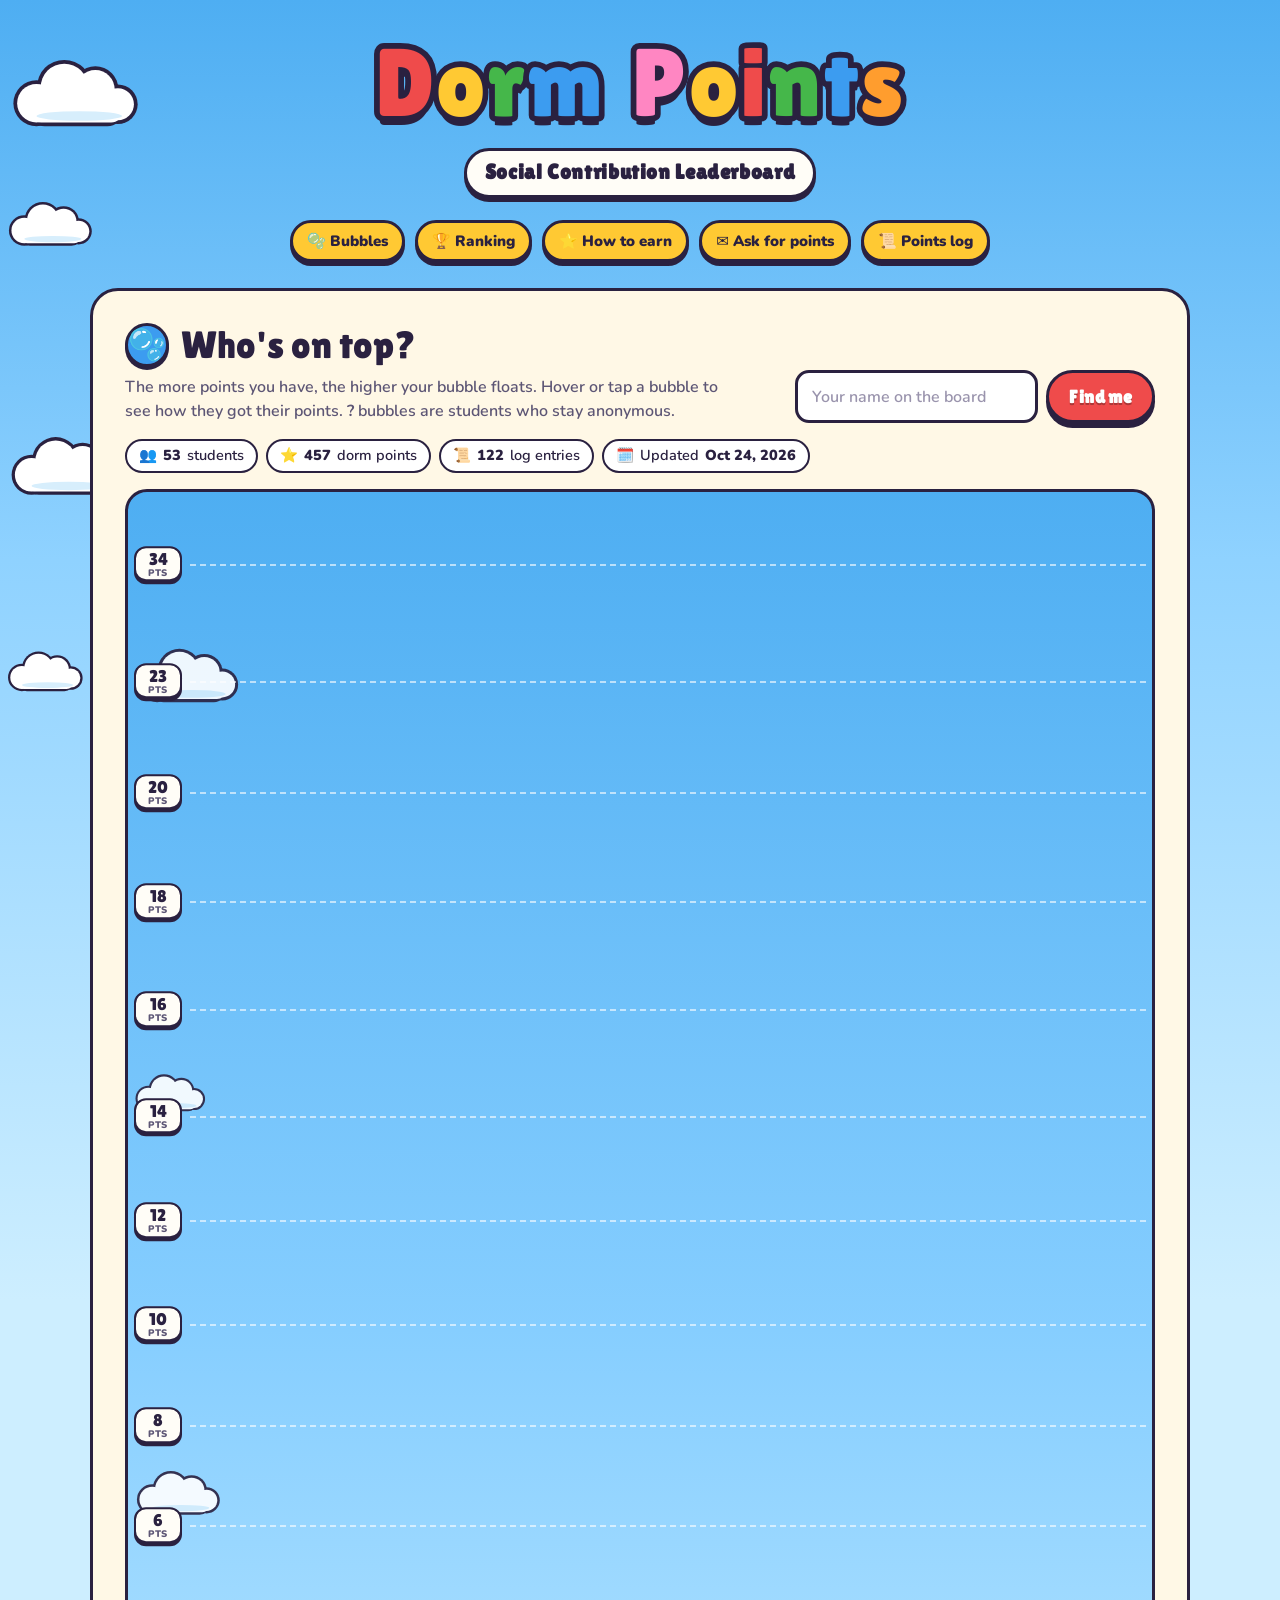
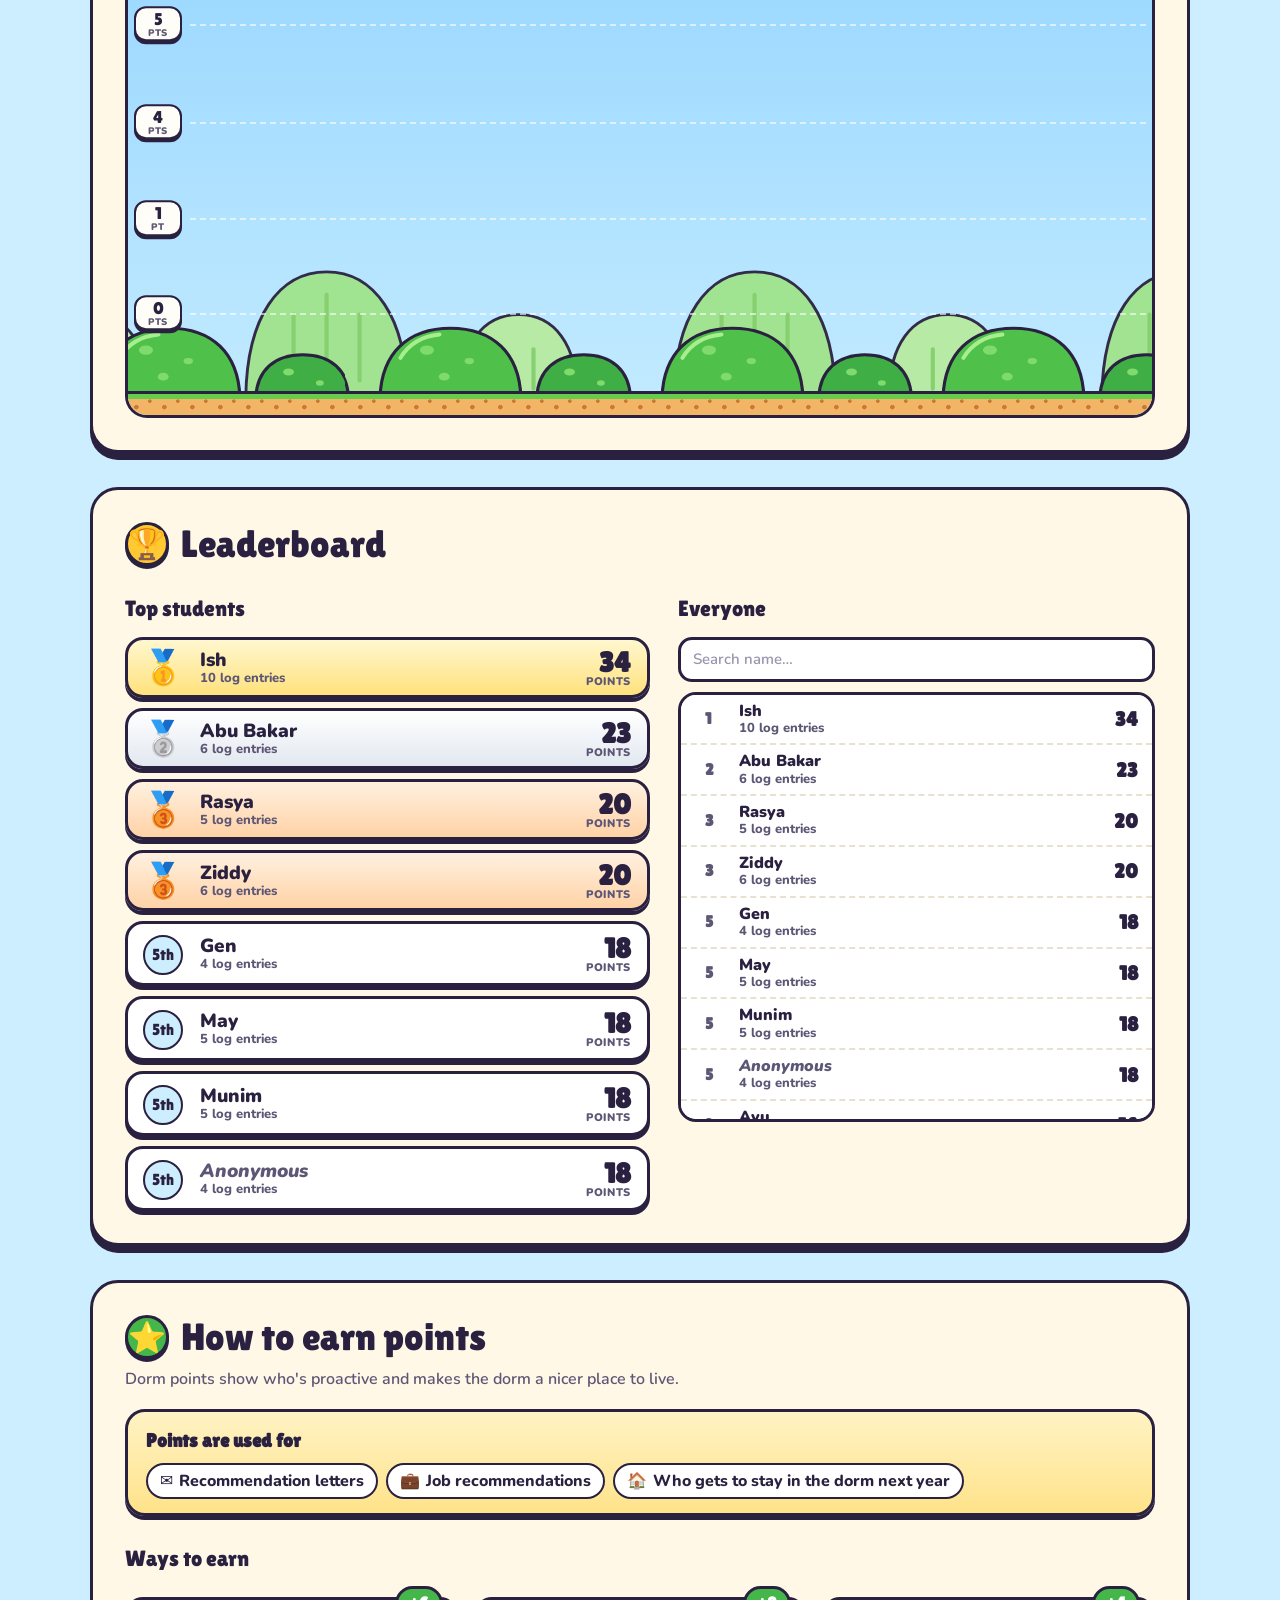
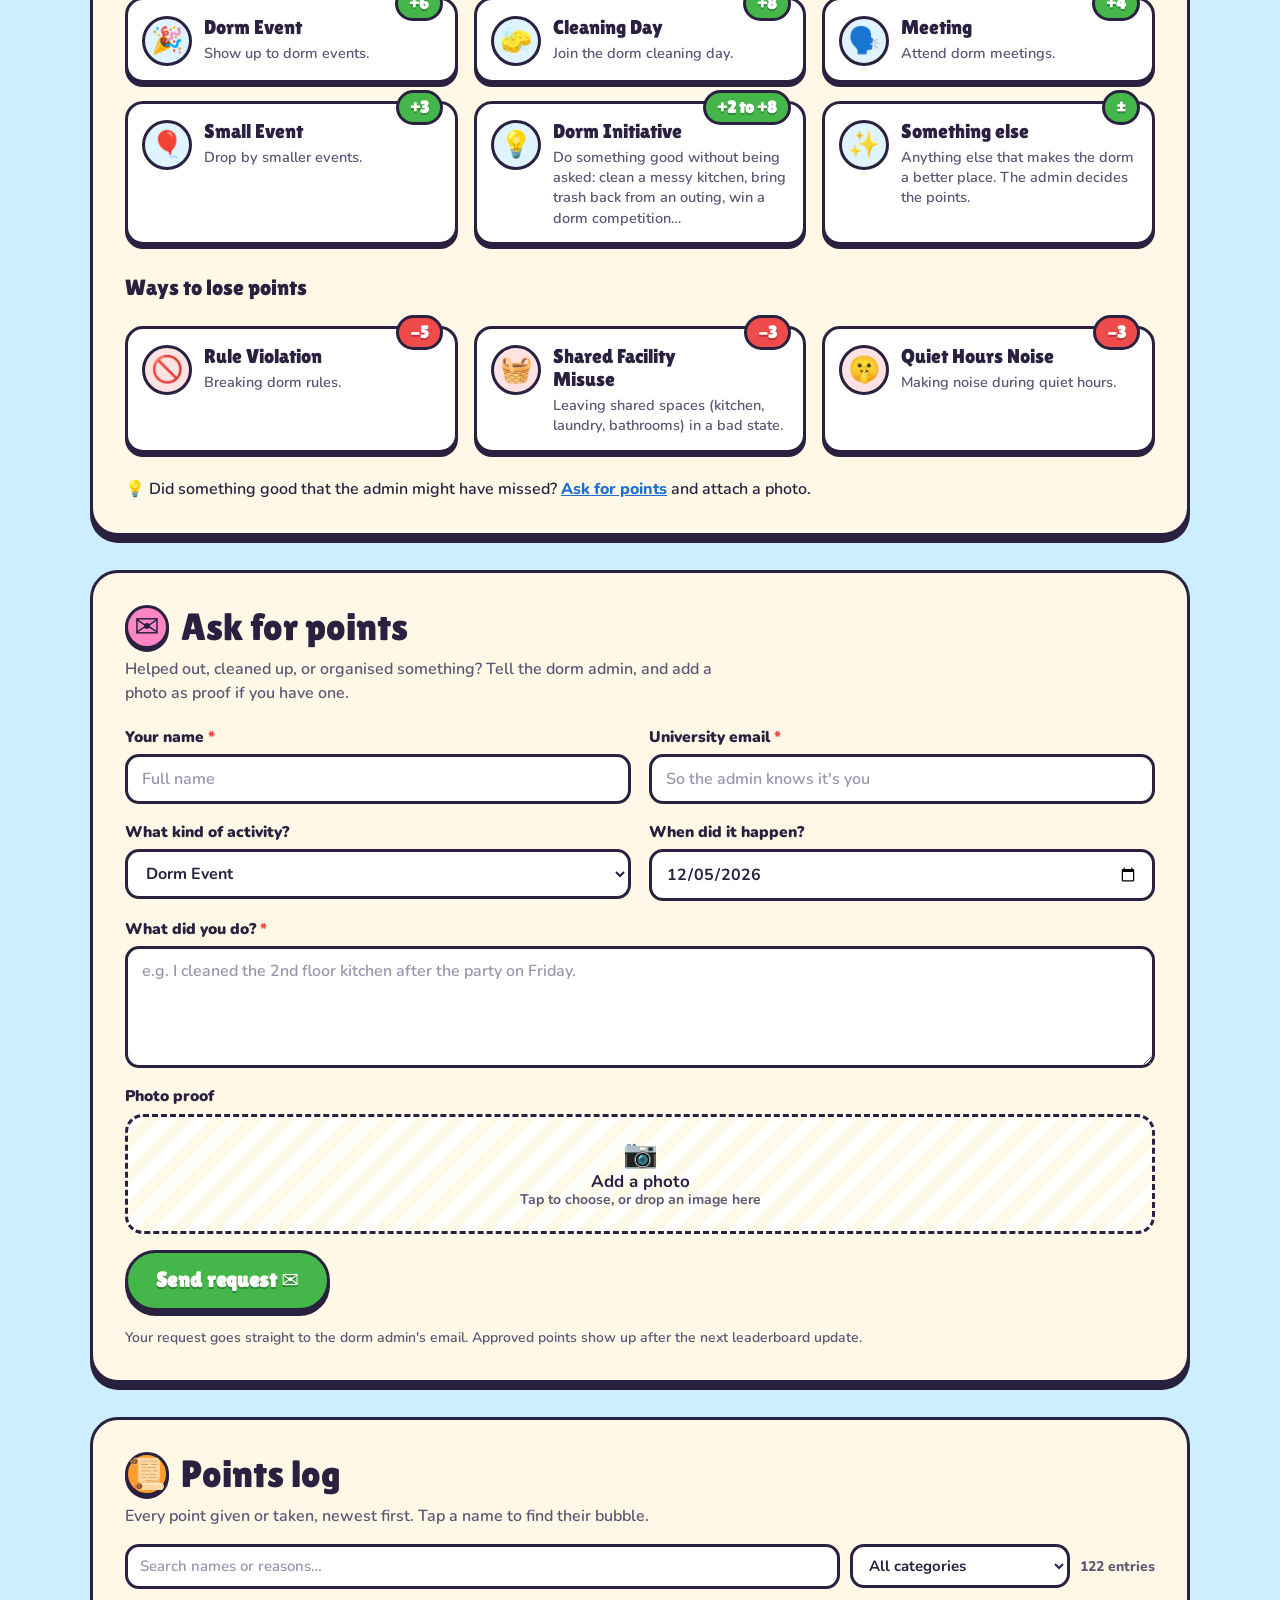
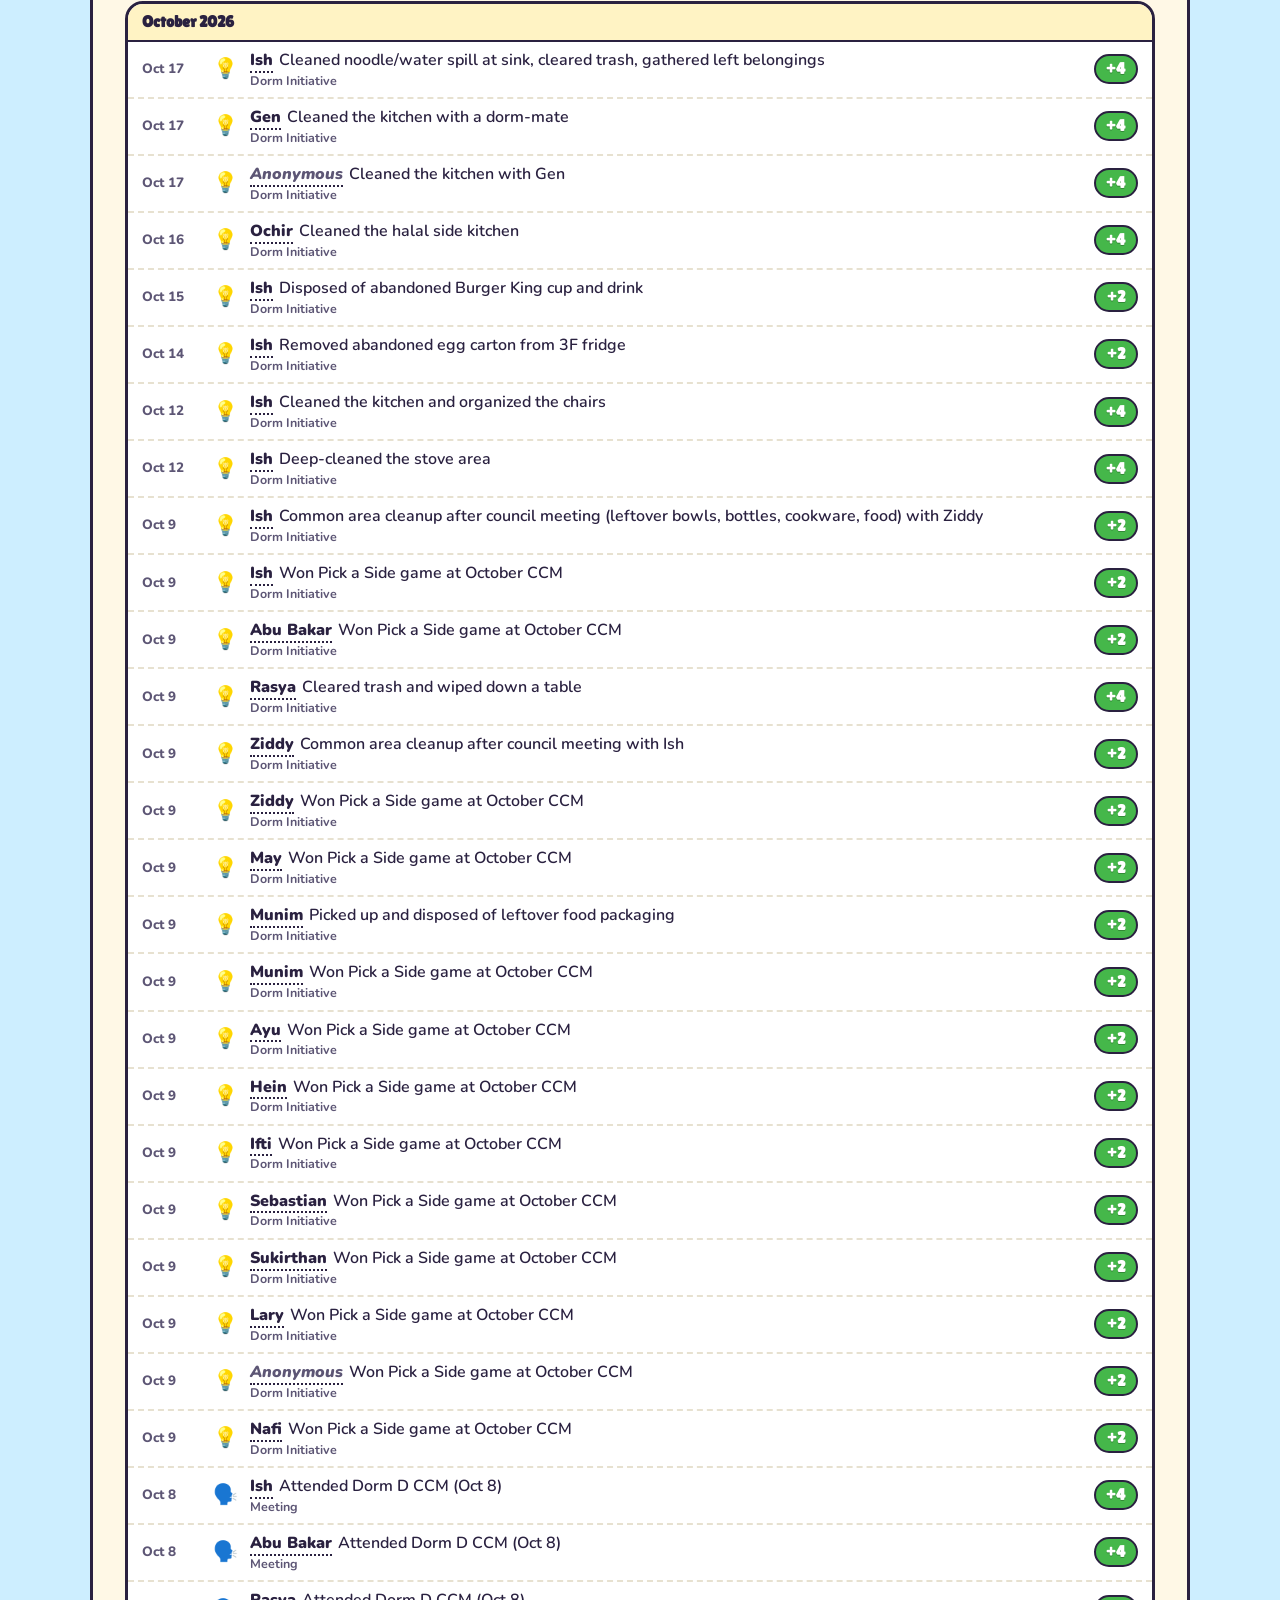
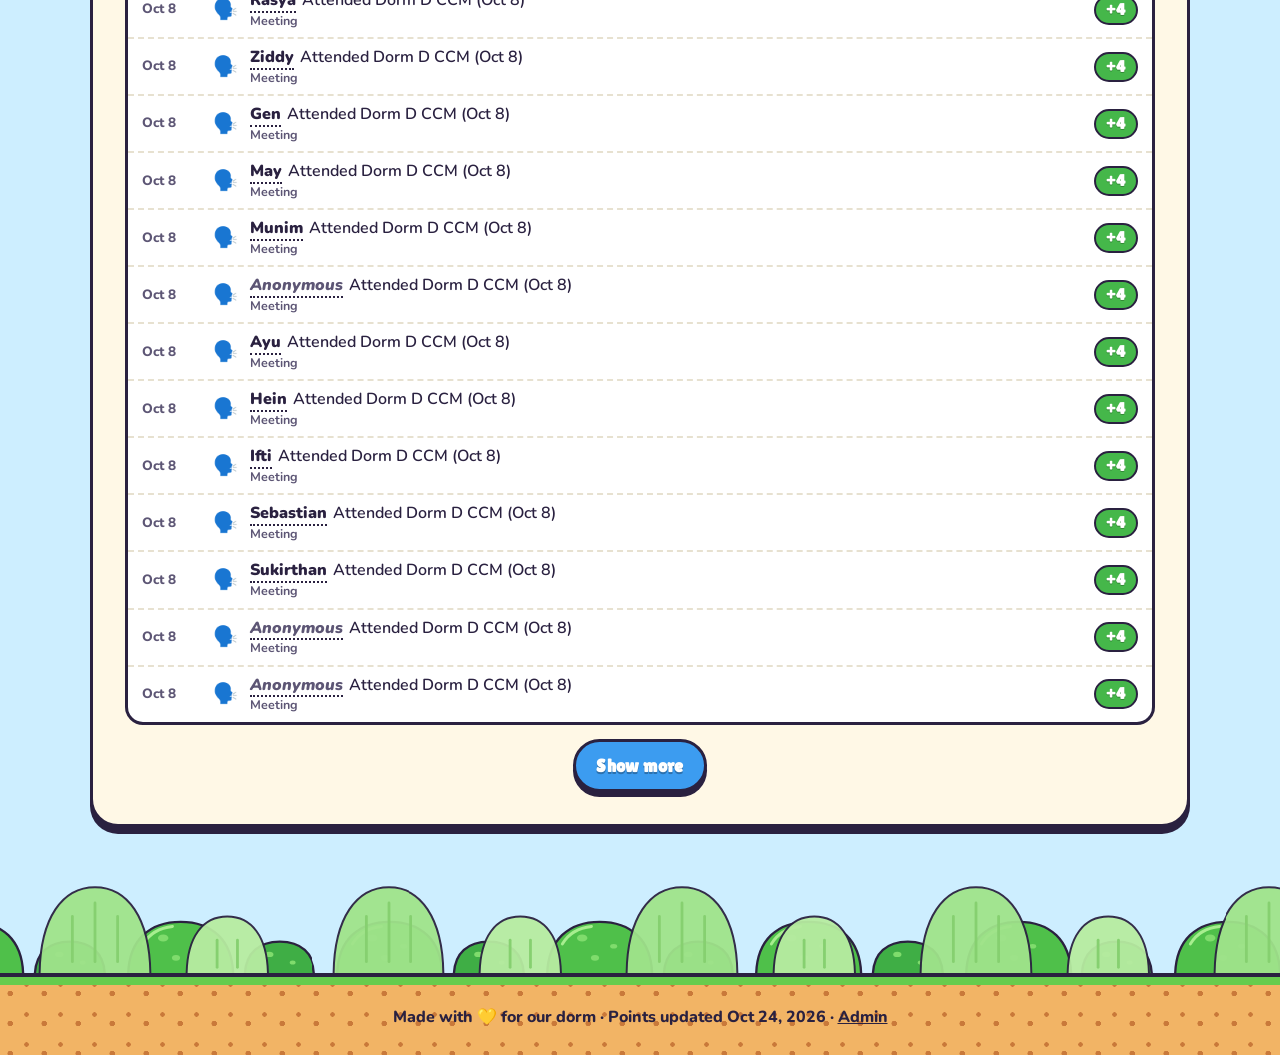
<file: index.html>
<!doctype html>
<html lang="en">
<head>
  <meta charset="utf-8">
  <meta name="viewport" content="width=device-width, initial-scale=1">
  <title>Dorm Points · Social Contribution Leaderboard</title>
  <meta name="description" content="Our dorm's social contribution leaderboard: see everyone's points, learn how to earn more, and ask for points.">
  <meta name="theme-color" content="#5ab4f2">
  <link rel="icon" href="assets/favicon.svg" type="image/svg+xml">
  <link rel="preconnect" href="https://fonts.googleapis.com">
  <link rel="preconnect" href="https://fonts.gstatic.com" crossorigin>
  <link rel="stylesheet" href="https://fonts.googleapis.com/css2?family=Lilita+One&family=Nunito:wght@600;700;800;900&display=swap">
  <link rel="stylesheet" href="css/style.css">
</head>
<body>
  <div class="sky" aria-hidden="true">
    <img class="cloud" src="assets/cloud.svg" alt="" style="--top: 6%; --size: 150px; --dur: 110s; --delay: -20s">
    <img class="cloud" src="assets/cloud.svg" alt="" style="--top: 22%; --size: 100px; --dur: 140s; --delay: -85s">
    <img class="cloud" src="assets/cloud.svg" alt="" style="--top: 48%; --size: 130px; --dur: 125s; --delay: -50s">
    <img class="cloud" src="assets/cloud.svg" alt="" style="--top: 72%; --size: 90px; --dur: 150s; --delay: -120s">
  </div>

  <header class="site-header">
    <h1 class="logo" aria-label="Dorm Points">
      <span style="--c: var(--red)">D</span><span style="--c: var(--yellow)">o</span><span style="--c: var(--green)">r</span><span style="--c: var(--blue)">m</span>
      <span class="logo-gap"></span>
      <span style="--c: var(--pink)">P</span><span style="--c: var(--yellow)">o</span><span style="--c: var(--red)">i</span><span style="--c: var(--green)">n</span><span style="--c: var(--blue)">t</span><span style="--c: var(--orange)">s</span>
    </h1>
    <p class="tagline">Social Contribution Leaderboard</p>
    <nav class="nav" aria-label="Sections">
      <a href="#board">🫧 Bubbles</a>
      <a href="#ranking">🏆 Ranking</a>
      <a href="#earn">⭐ How to earn</a>
      <a href="#request">✉️ Ask for points</a>
      <a href="#log">📜 Points log</a>
    </nav>
  </header>

  <main>
    <section id="board" class="panel" aria-labelledby="board-title">
      <div class="board-head">
        <div>
          <h2 id="board-title" class="panel-title"><span class="title-badge" style="--b: var(--blue)">🫧</span>Who's on top?</h2>
          <p class="panel-sub">The more points you have, the higher your bubble floats. Hover or tap a bubble to see how they got their points. <b>?</b> bubbles are students who stay anonymous.</p>
        </div>
        <form class="findme" id="findme" autocomplete="off">
          <label for="findme-input" class="sr-only">Your name on the board</label>
          <input id="findme-input" class="input" type="text" placeholder="Your name on the board" spellcheck="false">
          <button class="btn btn-red" type="submit">Find me</button>
        </form>
      </div>
      <p class="findme-msg" id="findme-msg" role="status" aria-live="polite"></p>
      <ul class="stats" id="stats" aria-label="Dorm stats"></ul>

      <div class="arena" id="arena">
        <div class="arena-scenery" aria-hidden="true">
          <img class="arena-cloud" src="assets/cloud.svg" alt="" style="--top: 10%; --size: 120px; --dur: 70s; --delay: -10s">
          <img class="arena-cloud" src="assets/cloud.svg" alt="" style="--top: 38%; --size: 84px; --dur: 95s; --delay: -60s">
          <img class="arena-cloud" src="assets/cloud.svg" alt="" style="--top: 64%; --size: 100px; --dur: 80s; --delay: -35s">
          <div class="hills-back"></div>
          <div class="hills-front"></div>
          <div class="ground"></div>
        </div>
        <div class="arena-levels" aria-hidden="true"></div>
        <div class="arena-bubbles" aria-label="Student bubbles"></div>
        <div class="bubble-card" id="bubble-card" hidden></div>
        <p class="arena-message" id="arena-message">Loading the bubbles…</p>
      </div>
    </section>

    <section id="ranking" class="panel" aria-labelledby="ranking-title">
      <h2 id="ranking-title" class="panel-title"><span class="title-badge" style="--b: var(--yellow)">🏆</span>Leaderboard</h2>
      <div class="ranking-grid">
        <div>
          <h3 class="mini-title">Top students</h3>
          <ol class="top-list" id="top-list"></ol>
        </div>
        <div>
          <h3 class="mini-title">Everyone</h3>
          <label for="everyone-search" class="sr-only">Search by name</label>
          <input id="everyone-search" class="input input-small" type="search" placeholder="Search name…">
          <ol class="everyone" id="everyone"></ol>
        </div>
      </div>
    </section>

    <section id="earn" class="panel" aria-labelledby="earn-title">
      <h2 id="earn-title" class="panel-title"><span class="title-badge" style="--b: var(--green)">⭐</span>How to earn points</h2>
      <p class="panel-sub">Dorm points show who's proactive and makes the dorm a nicer place to live.</p>
      <div class="why">
        <p class="why-title">Points are used for</p>
        <ul class="why-list" id="why-list"></ul>
      </div>
      <h3 class="mini-title">Ways to earn</h3>
      <ul class="rules" id="earn-list"></ul>
      <h3 class="mini-title">Ways to lose points</h3>
      <ul class="rules" id="lose-list"></ul>
      <p class="earn-tip">💡 Did something good that the admin might have missed? <a href="#request">Ask for points</a> and attach a photo.</p>
    </section>

    <section id="request" class="panel" aria-labelledby="request-title">
      <h2 id="request-title" class="panel-title"><span class="title-badge" style="--b: var(--pink)">✉️</span>Ask for points</h2>
      <p class="panel-sub">Helped out, cleaned up, or organised something? Tell the dorm admin, and add a photo as proof if you have one.</p>

      <form id="request-form" class="request-form" method="POST" enctype="multipart/form-data" novalidate>
        <input type="hidden" name="_subject" value="Dorm points request">
        <input type="hidden" name="_template" value="table">
        <input type="hidden" name="_captcha" value="false">
        <input type="hidden" name="_next" value="">
        <input type="text" name="_honey" class="honey" tabindex="-1" autocomplete="off" aria-hidden="true">

        <div class="field">
          <label for="req-name">Your name <span class="req">*</span></label>
          <input id="req-name" class="input" name="Name" type="text" required placeholder="Full name" autocomplete="name">
        </div>
        <div class="field">
          <label for="req-email">University email <span class="req">*</span></label>
          <input id="req-email" class="input" name="email" type="email" required placeholder="So the admin knows it's you" autocomplete="email">
        </div>
        <div class="field">
          <label for="req-activity">What kind of activity?</label>
          <select id="req-activity" class="input" name="Activity"></select>
        </div>
        <div class="field">
          <label for="req-date">When did it happen?</label>
          <input id="req-date" class="input" name="Date" type="date">
        </div>
        <div class="field field-full">
          <label for="req-reason">What did you do? <span class="req">*</span></label>
          <textarea id="req-reason" class="input" name="Reason" rows="4" required minlength="10" placeholder="e.g. I cleaned the 2nd floor kitchen after the party on Friday."></textarea>
        </div>
        <div class="field field-full">
          <span class="label" id="req-photo-label">Photo proof</span>
          <label class="dropzone" id="dropzone" for="req-photo">
            <input id="req-photo" name="attachment" type="file" accept="image/*" aria-labelledby="req-photo-label">
            <span class="dropzone-empty">📷 <b>Add a photo</b><small>Tap to choose, or drop an image here</small></span>
            <span class="dropzone-full" hidden>
              <img id="req-photo-preview" alt="Selected photo preview">
              <span><b id="req-photo-name"></b><small id="req-photo-size"></small></span>
            </span>
          </label>
          <button type="button" class="link-btn" id="req-photo-remove" hidden>Remove photo</button>
        </div>
        <div class="form-actions field-full">
          <button class="btn btn-green btn-big" type="submit" id="req-submit">Send request ✉️</button>
          <p class="form-error" id="req-error" role="alert"></p>
        </div>
        <p class="form-note field-full">Your request goes straight to the dorm admin's email. Approved points show up after the next leaderboard update.</p>
      </form>

      <div class="sent" id="request-sent" hidden>
        <div class="sent-icon" aria-hidden="true">🎉</div>
        <h3>Request sent!</h3>
        <p>Thanks for helping the dorm. The admin will take a look, and approved points show up after the next update.</p>
        <button class="btn btn-blue" type="button" id="request-again">Send another</button>
      </div>
    </section>

    <section id="log" class="panel" aria-labelledby="log-title">
      <h2 id="log-title" class="panel-title"><span class="title-badge" style="--b: var(--orange)">📜</span>Points log</h2>
      <p class="panel-sub">Every point given or taken, newest first. Tap a name to find their bubble.</p>
      <div class="log-tools">
        <label for="log-search" class="sr-only">Search the log</label>
        <input id="log-search" class="input input-small" type="search" placeholder="Search names or reasons…">
        <label for="log-category" class="sr-only">Category</label>
        <select id="log-category" class="input input-small"></select>
        <span class="log-count" id="log-count" role="status" aria-live="polite"></span>
      </div>
      <ol class="log-list" id="log-list"></ol>
      <div class="log-more-row"><button type="button" class="btn btn-blue" id="log-more" hidden>Show more</button></div>
    </section>
  </main>

  <footer class="site-footer">
    <div class="footer-hills" aria-hidden="true"></div>
    <div class="footer-ground">
      <p>Made with 💛 for our dorm · <span id="footer-updated"></span> · <a href="admin.html">Admin</a></p>
    </div>
  </footer>

  <script src="js/config.js"></script>
  <script src="js/core.js"></script>
  <script src="js/bubbles.js"></script>
  <script src="js/app.js"></script>
</body>
</html>
</file>
<file: css/style.css>
/* Dorm Points: a sunny, chunky-outlined "16-bit platformer" look. */

:root {
  color-scheme: light;
  --ink: #2a2140;
  --ink-soft: #5d5675;
  --sky-1: #4eaef2;
  --sky-2: #8fd2ff;
  --sky-3: #cdeeff;
  --cream: #fff8e6;
  --paper: #fffdf7;
  --red: #ef4b4b;
  --yellow: #ffc933;
  --green: #45b74a;
  --blue: #3c9cf0;
  --pink: #ff86c2;
  --orange: #ff9d2e;
  --grass: #66cc4d;
  --dirt: #f2b465;
  --dirt-dot: #c9793a;
  --font-display: 'Lilita One', 'Arial Rounded MT Bold', 'Trebuchet MS', system-ui, sans-serif;
  --font-body: 'Nunito', system-ui, -apple-system, 'Segoe UI', Roboto, sans-serif;
  --pop: 0 5px 0 var(--ink);
}

* { box-sizing: border-box; }
html { scroll-behavior: smooth; scroll-padding-top: 12px; }
body {
  margin: 0;
  min-height: 100vh;
  font-family: var(--font-body);
  font-weight: 600;
  line-height: 1.5;
  color: var(--ink);
  background: linear-gradient(180deg, var(--sky-1) 0, var(--sky-2) 560px, var(--sky-3) 1300px) no-repeat, var(--sky-3);
  overflow-x: hidden;
}
img { max-width: 100%; }
a { color: #1d6fd1; font-weight: 800; }
button, input, select, textarea { font: inherit; color: inherit; }
.sr-only { position: absolute; width: 1px; height: 1px; padding: 0; margin: -1px; overflow: hidden; clip: rect(0 0 0 0); white-space: nowrap; border: 0; }
[hidden] { display: none !important; }

/* ------------------------------------------------------------ sky + clouds */

.sky { position: fixed; inset: 0; pointer-events: none; z-index: 0; overflow: hidden; }
.cloud, .arena-cloud {
  position: absolute;
  top: var(--top);
  left: 0;
  width: var(--size);
  animation: drift var(--dur) linear var(--delay) infinite;
  user-select: none;
}
@keyframes drift {
  from { transform: translateX(-30vw); }
  to { transform: translateX(110vw); }
}
.arena-cloud { opacity: .9; animation-name: drift-arena; }
@keyframes drift-arena {
  from { transform: translateX(-160px); }
  to { transform: translateX(1200px); }
}

/* ------------------------------------------------------------ header */

.site-header { position: relative; z-index: 1; text-align: center; padding: 34px 16px 26px; }
.logo {
  margin: 0;
  font-family: var(--font-display);
  font-weight: 400;
  font-size: clamp(50px, 12vw, 96px);
  line-height: 1;
  letter-spacing: .02em;
  display: flex;
  justify-content: center;
  flex-wrap: wrap;
}
.logo span {
  display: inline-block;
  color: var(--c);
  -webkit-text-stroke: .12em var(--ink);
  paint-order: stroke fill;
  text-shadow: 0 .09em 0 var(--ink);
  animation: hop 3.2s ease-in-out infinite;
}
.logo span:nth-child(odd) { --tilt: -4deg; }
.logo span:nth-child(even) { --tilt: 3deg; }
.logo span:nth-child(1) { animation-delay: 0s; }
.logo span:nth-child(2) { animation-delay: .1s; }
.logo span:nth-child(3) { animation-delay: .2s; }
.logo span:nth-child(4) { animation-delay: .3s; }
.logo span:nth-child(6) { animation-delay: .5s; }
.logo span:nth-child(7) { animation-delay: .6s; }
.logo span:nth-child(8) { animation-delay: .7s; }
.logo span:nth-child(9) { animation-delay: .8s; }
.logo span:nth-child(10) { animation-delay: .9s; }
.logo span:nth-child(11) { animation-delay: 1s; }
.logo .logo-gap { width: .28em; animation: none; }
@keyframes hop {
  0%, 70%, 100% { transform: translateY(0) rotate(var(--tilt)); }
  80% { transform: translateY(-.12em) rotate(var(--tilt)); }
  90% { transform: translateY(.02em) rotate(var(--tilt)); }
}
.tagline {
  display: inline-block;
  margin: 18px 0 0;
  padding: 6px 18px;
  font-family: var(--font-display);
  font-size: clamp(16px, 3.6vw, 21px);
  letter-spacing: .03em;
  background: var(--paper);
  border: 3px solid var(--ink);
  border-radius: 999px;
  box-shadow: 0 4px 0 var(--ink);
}
.nav { display: flex; flex-wrap: wrap; justify-content: center; gap: 10px; margin-top: 22px; }
.nav a {
  text-decoration: none;
  color: var(--ink);
  font-weight: 900;
  font-size: 15px;
  padding: 7px 14px;
  background: var(--yellow);
  border: 3px solid var(--ink);
  border-radius: 999px;
  box-shadow: 0 4px 0 var(--ink);
  transition: transform .12s, box-shadow .12s;
}
.nav a:hover { transform: translateY(-2px); box-shadow: 0 6px 0 var(--ink); }
.nav a:active { transform: translateY(3px); box-shadow: 0 1px 0 var(--ink); }

/* ------------------------------------------------------------ panels */

main { position: relative; z-index: 1; padding: 0 16px; }
.panel {
  max-width: 1100px;
  margin: 0 auto 34px;
  padding: clamp(18px, 3.5vw, 32px);
  background: var(--cream);
  border: 3px solid var(--ink);
  border-radius: 28px;
  box-shadow: 0 7px 0 var(--ink);
}
.panel-title {
  display: flex;
  align-items: center;
  gap: 12px;
  margin: 0;
  font-family: var(--font-display);
  font-weight: 400;
  font-size: clamp(27px, 5vw, 38px);
  line-height: 1.1;
}
.title-badge {
  flex: none;
  display: grid;
  place-items: center;
  width: 1.45em;
  height: 1.45em;
  font-size: .8em;
  background: var(--b);
  border: 3px solid var(--ink);
  border-radius: 50%;
  box-shadow: 0 3px 0 var(--ink);
}
.panel-sub { margin: 8px 0 0; color: var(--ink-soft); font-size: 16px; max-width: 62ch; }
.mini-title { margin: 26px 0 12px; font-family: var(--font-display); font-weight: 400; font-size: 22px; }

/* ------------------------------------------------------------ inputs + buttons */

.input {
  width: 100%;
  padding: 10px 14px;
  font-weight: 700;
  font-size: 16px;
  background: #fff;
  border: 3px solid var(--ink);
  border-radius: 14px;
  outline: none;
  transition: box-shadow .15s;
}
.input:focus { box-shadow: 0 0 0 4px var(--yellow); }
.input::placeholder { color: #9a94ad; font-weight: 600; }
textarea.input { resize: vertical; min-height: 110px; }
.input-small { padding: 8px 12px; font-size: 15px; }

.btn {
  display: inline-flex;
  align-items: center;
  justify-content: center;
  gap: 6px;
  padding: 10px 20px;
  font-family: var(--font-display);
  font-size: 18px;
  letter-spacing: .02em;
  color: #fff;
  text-shadow: 0 2px 0 rgba(0, 0, 0, .28);
  white-space: nowrap;
  background: var(--green);
  border: 3px solid var(--ink);
  border-radius: 999px;
  box-shadow: 0 5px 0 var(--ink);
  cursor: pointer;
  transition: transform .12s, box-shadow .12s, filter .12s;
}
.btn:hover { filter: brightness(1.06); transform: translateY(-1px); box-shadow: 0 6px 0 var(--ink); }
.btn:active { transform: translateY(4px); box-shadow: 0 1px 0 var(--ink); }
.btn:disabled { filter: grayscale(.5) brightness(.95); cursor: wait; transform: none; }
.btn:focus-visible, .nav a:focus-visible, .bubble:focus-visible .bubble-face, .top-item button:focus-visible, .everyone button:focus-visible { outline: 4px solid var(--yellow); outline-offset: 2px; }
.btn-red { background: var(--red); }
.btn-blue { background: var(--blue); }
.btn-green { background: var(--green); }
.btn-big { font-size: 21px; padding: 12px 28px; }
.link-btn { align-self: flex-start; background: none; border: 0; padding: 4px 0; color: #c73535; font-weight: 800; cursor: pointer; text-decoration: underline; }

/* ------------------------------------------------------------ board */

.board-head { display: flex; flex-wrap: wrap; align-items: flex-end; justify-content: space-between; gap: 16px; }
.findme { display: flex; gap: 8px; flex: 0 1 360px; }
.findme .input { min-width: 0; }
.findme-msg { min-height: 0; margin: 12px 0 0; font-size: 16px; }
.findme-msg:empty { display: none; }
.findme-msg.is-error { color: #c73535; }
.stats { display: flex; flex-wrap: wrap; gap: 8px; list-style: none; padding: 0; margin: 16px 0; }
.stats li {
  display: flex;
  align-items: center;
  gap: 6px;
  padding: 4px 12px;
  font-size: 14.5px;
  background: #fff;
  border: 2.5px solid var(--ink);
  border-radius: 999px;
}
.stats b { font-weight: 900; }

.arena {
  position: relative;
  height: 520px;
  overflow: hidden;
  isolation: isolate;
  border: 3px solid var(--ink);
  border-radius: 22px;
  background: linear-gradient(180deg, #4eaef2 0%, #86ceff 55%, #c3ebff 100%);
  user-select: none;
  -webkit-user-select: none;
  -webkit-tap-highlight-color: transparent;
  --gutter: 62px;
}
.arena-scenery { position: absolute; inset: 0; pointer-events: none; z-index: 0; }
.hills-back {
  position: absolute; left: 0; right: 0; bottom: 18px; height: 140px;
  background: url(../assets/hills-back.svg) repeat-x 60px bottom / auto 140px;
}
.hills-front {
  position: absolute; left: 0; right: 0; bottom: 18px; height: 86px;
  background: url(../assets/hills-front.svg) repeat-x -40px bottom / auto 86px;
}
.ground {
  position: absolute; left: 0; right: 0; bottom: 0; height: 24px;
  background:
    radial-gradient(circle at 30% 55%, var(--dirt-dot) 0 2px, transparent 2.5px) 0 0 / 28px 24px,
    radial-gradient(circle at 78% 30%, var(--dirt-dot) 0 1.6px, transparent 2px) 0 0 / 28px 24px,
    var(--dirt);
  border-top: 3px solid var(--ink);
  box-shadow: inset 0 5px 0 var(--grass);
}
.arena-levels { position: absolute; inset: 0; pointer-events: none; z-index: 1; }
.level-line {
  position: absolute;
  left: var(--gutter);
  right: 6px;
  border-top: 2px dashed rgba(255, 255, 255, .6);
}
.level-tag {
  position: absolute;
  left: 6px;
  min-width: calc(var(--gutter) - 14px);
  transform: translateY(-50%);
  padding: 3px 4px 2px;
  text-align: center;
  line-height: 1;
  background: var(--paper);
  border: 2.5px solid var(--ink);
  border-radius: 12px;
  box-shadow: 0 3px 0 var(--ink);
}
.level-tag b { display: block; font-family: var(--font-display); font-weight: 400; font-size: 17px; }
.level-tag small { display: block; font-size: 9.5px; font-weight: 900; letter-spacing: .06em; text-transform: uppercase; color: var(--ink-soft); }
.arena-bubbles { position: absolute; inset: 0; z-index: 2; }
.arena-message {
  position: absolute; inset: 0; z-index: 3; margin: 0;
  display: grid; place-items: center;
  font-family: var(--font-display); font-size: 22px; color: #fff;
  text-shadow: 0 2px 0 var(--ink);
}

/* bubbles */
.bubble {
  position: absolute;
  left: 0;
  top: 0;
  width: var(--d);
  height: var(--d);
  padding: 0;
  margin: 0;
  border: 0;
  background: none;
  border-radius: 50%;
  cursor: pointer;
  will-change: transform;
  transform: translate3d(-200px, -200px, 0);
  transition: opacity .25s;
  -webkit-tap-highlight-color: transparent;
}
.bubble:focus { outline: none; }
.bubble-face {
  position: absolute;
  inset: 0;
  display: flex;
  flex-direction: column;
  align-items: center;
  justify-content: center;
  overflow: hidden;
  text-align: center;
  border: 3px solid var(--ink);
  border-radius: 50%;
  background:
    radial-gradient(circle at 70% 78%, rgba(255, 255, 255, .5) 0 4%, transparent 5%),
    radial-gradient(circle at 34% 30%, var(--cl), var(--c) 52%, var(--cd) 100%);
  box-shadow: 0 4px 0 rgba(42, 33, 64, .3), inset 0 -4px 0 rgba(42, 33, 64, .1);
  transition: transform .25s cubic-bezier(.3, 1.7, .5, 1), box-shadow .2s;
}
.bubble-face::before {
  content: '';
  position: absolute;
  top: 10%;
  left: 17%;
  width: 34%;
  height: 22%;
  border-radius: 50%;
  border-top: max(2.5px, calc(var(--d) * .055)) solid rgba(255, 255, 255, .9);
  transform: rotate(-32deg);
}
.bubble-name {
  position: relative;
  max-width: 88%;
  font-weight: 900;
  font-size: var(--fs);
  line-height: 1.02;
  white-space: nowrap;
  overflow: hidden;
  text-overflow: ellipsis;
}
.bubble-id { position: relative; margin-top: 2px; font-weight: 800; font-size: var(--fid); line-height: 1; letter-spacing: .01em; opacity: .72; }
.bubble-medal {
  position: absolute;
  top: -12%;
  right: -12%;
  font-size: calc(var(--d) * .36);
  line-height: 1;
  filter: drop-shadow(0 2px 0 var(--ink));
  pointer-events: none;
}
.bubble-you {
  display: none;
  position: absolute;
  left: 50%;
  bottom: calc(100% + 6px);
  transform: translateX(-50%);
  padding: 1px 8px 0;
  font-family: var(--font-display);
  font-size: 13px;
  color: #fff;
  background: var(--red);
  border: 2.5px solid var(--ink);
  border-radius: 999px;
  pointer-events: none;
  animation: you-bob 1.4s ease-in-out infinite;
}
.bubble-you::after {
  content: '';
  position: absolute;
  left: 50%;
  top: 100%;
  margin-left: -5px;
  border: 5px solid transparent;
  border-top-color: var(--ink);
}
@keyframes you-bob { 50% { transform: translate(-50%, -3px); } }
.bubble.is-me { z-index: 3; }
.bubble.is-me .bubble-you { display: block; }
.bubble.is-me .bubble-face { box-shadow: 0 0 0 4px #fff, 0 0 0 7px var(--red), 0 6px 0 rgba(42, 33, 64, .3); }
.bubble:hover .bubble-face { transform: scale(1.08); }
.bubble.is-selected { z-index: 4; }
.bubble.is-selected .bubble-face { transform: scale(1.14); box-shadow: 0 0 0 4px #fff, 0 0 0 7px var(--ink), 0 8px 0 rgba(42, 33, 64, .3); }
.arena.has-selection .bubble:not(.is-selected) { opacity: .55; }

/* bubble card */
.bubble-card {
  position: absolute;
  z-index: 10;
  width: 232px;
  padding: 12px 16px 12px;
  text-align: center;
  background: var(--paper);
  border: 3px solid var(--ink);
  border-radius: 20px;
  box-shadow: 0 5px 0 var(--ink);
  animation: card-pop .28s cubic-bezier(.3, 1.6, .5, 1);
}
@keyframes card-pop { from { transform: scale(.7); opacity: 0; } }
.bubble-card h3 { margin: 2px 0 0; font-family: var(--font-display); font-weight: 400; font-size: 24px; line-height: 1.1; overflow-wrap: anywhere; }
.card-rank { font-size: 28px; line-height: 1; }
.card-rank b { font-family: var(--font-display); font-weight: 400; font-size: 20px; }
.card-id { margin: 2px 0 6px; font-weight: 800; color: var(--ink-soft); font-size: 14px; }
.card-points { margin: 0 auto 6px; display: inline-block; padding: 2px 14px; background: var(--yellow); border: 2.5px solid var(--ink); border-radius: 999px; font-weight: 800; }
.card-points b { font-family: var(--font-display); font-weight: 400; font-size: 22px; }
.card-note { margin: 2px 0 0; font-size: 13.5px; color: var(--ink-soft); line-height: 1.35; }
.card-you { font-family: var(--font-body); font-size: 12px; font-weight: 900; color: #fff; background: var(--red); padding: 1px 7px; border-radius: 99px; vertical-align: middle; }
.card-close {
  position: absolute;
  top: 6px;
  right: 8px;
  width: 30px;
  height: 30px;
  font-size: 22px;
  line-height: 1;
  background: none;
  border: 0;
  border-radius: 50%;
  cursor: pointer;
  color: var(--ink-soft);
}
.card-close:hover { background: rgba(42, 33, 64, .08); }

/* points log inside the card */
.bubble-card { width: 280px; }
.card-log-title { margin: 10px 0 4px; font-family: var(--font-display); font-weight: 400; font-size: 15px; text-align: left; }
.card-log { max-height: 190px; overflow-y: auto; margin: 0; padding: 0 2px 0 0; list-style: none; text-align: left; overscroll-behavior: contain; }
.card-log li { display: grid; grid-template-columns: 22px 1fr auto; gap: 6px; align-items: start; padding: 5px 0; font-size: 13.5px; line-height: 1.3; }
.card-log li + li { border-top: 2px dashed #ece5d2; }
.cl-icon { font-size: 15px; line-height: 1.2; }
.cl-text { font-weight: 800; overflow-wrap: anywhere; }
.cl-text small { display: block; font-size: 12px; font-weight: 700; color: var(--ink-soft); }
.cl-pts { font-family: var(--font-display); font-size: 15px; color: #23843a; }
.cl-pts.is-neg { color: #c73535; }
.card-empty { margin-top: 0; text-align: left; }
.anon { color: var(--ink-soft); font-style: italic; }

/* ------------------------------------------------------------ ranking */

.ranking-grid { display: grid; grid-template-columns: 1.1fr 1fr; gap: 28px; }
.top-list, .everyone { list-style: none; margin: 0; padding: 0; }
.top-list { display: grid; gap: 10px; }
.top-item button {
  display: grid;
  grid-template-columns: 50px 1fr auto;
  align-items: center;
  gap: 12px;
  width: 100%;
  padding: 8px 16px 8px 10px;
  text-align: left;
  background: #fff;
  border: 3px solid var(--ink);
  border-radius: 18px;
  box-shadow: 0 4px 0 var(--ink);
  cursor: pointer;
  transition: transform .12s, box-shadow .12s;
}
.top-item button:hover { transform: translateY(-2px); box-shadow: 0 6px 0 var(--ink); }
.rank-1 button { background: linear-gradient(180deg, #fff7cf, #ffe27d); }
.rank-2 button { background: linear-gradient(180deg, #ffffff, #e2e8f0); }
.rank-3 button { background: linear-gradient(180deg, #fff1e0, #ffd2a6); }
.top-medal { font-size: 34px; line-height: 1; text-align: center; }
.top-medal b { display: inline-grid; place-items: center; width: 40px; height: 40px; font-family: var(--font-display); font-weight: 400; font-size: 16px; background: var(--sky-3); border: 2.5px solid var(--ink); border-radius: 50%; }
.top-name { font-weight: 900; font-size: 19px; line-height: 1.2; overflow-wrap: anywhere; }
.top-name small, .ev-name small { display: block; font-size: 13px; font-weight: 800; color: var(--ink-soft); }
.top-pts { font-family: var(--font-display); font-size: 28px; line-height: 1; text-align: right; }
.top-pts small { display: block; font-family: var(--font-body); font-size: 11px; font-weight: 900; text-transform: uppercase; letter-spacing: .06em; color: var(--ink-soft); }
.empty { padding: 12px; text-align: center; color: var(--ink-soft); font-weight: 800; }

.everyone {
  margin-top: 10px;
  max-height: 430px;
  overflow-y: auto;
  background: #fff;
  border: 3px solid var(--ink);
  border-radius: 18px;
  overscroll-behavior: contain;
}
.everyone li + li { border-top: 2px dashed #e7e1d0; }
.everyone button {
  display: grid;
  grid-template-columns: 40px 1fr auto;
  align-items: center;
  gap: 10px;
  width: 100%;
  padding: 7px 14px 7px 8px;
  text-align: left;
  background: none;
  border: 0;
  cursor: pointer;
}
.everyone button:hover { background: #fff6dc; }
.ev-rank { font-family: var(--font-display); font-size: 16px; text-align: center; color: var(--ink-soft); }
.ev-name { font-weight: 900; line-height: 1.2; overflow-wrap: anywhere; }
.ev-pts { font-family: var(--font-display); font-size: 20px; }
.ev-pts.is-neg { color: #c73535; }
.everyone.is-empty::after { content: 'No one matches that search.'; display: block; padding: 14px; text-align: center; color: var(--ink-soft); font-weight: 800; }

/* ------------------------------------------------------------ points log board */

.log-tools { display: flex; flex-wrap: wrap; align-items: center; gap: 10px; margin-top: 16px; }
.log-tools input { flex: 1 1 220px; min-width: 0; }
.log-tools select { flex: 0 1 220px; }
.log-count { color: var(--ink-soft); font-weight: 800; font-size: 14px; }
.log-list { list-style: none; margin: 12px 0 0; padding: 0; background: #fff; border: 3px solid var(--ink); border-radius: 18px; overflow: hidden; }
.log-month { padding: 6px 14px; font-family: var(--font-display); font-size: 16px; background: #fff3c4; border-bottom: 2px solid var(--ink); }
.log-month:not(:first-child) { border-top: 2px solid var(--ink); }
.log-item { display: grid; grid-template-columns: 58px 30px 1fr auto; gap: 10px; align-items: center; padding: 8px 14px; }
.log-item + .log-item { border-top: 2px dashed #e7e1d0; }
.log-date { font-weight: 800; font-size: 13.5px; color: var(--ink-soft); white-space: nowrap; }
.log-icon { font-size: 20px; text-align: center; }
.log-body { min-width: 0; line-height: 1.3; }
.log-who { padding: 0; margin-right: 6px; font-weight: 900; background: none; border: 0; border-bottom: 2px dotted currentColor; cursor: pointer; }
.log-who:hover { color: #1d6fd1; }
.log-what { overflow-wrap: anywhere; }
.log-body small { display: block; font-size: 12.5px; font-weight: 700; color: var(--ink-soft); }
.log-pts {
  min-width: 44px;
  padding: 1px 9px;
  text-align: center;
  font-family: var(--font-display);
  font-size: 16px;
  color: #fff;
  text-shadow: 0 1px 0 rgba(0, 0, 0, .25);
  background: var(--green);
  border: 2.5px solid var(--ink);
  border-radius: 999px;
}
.log-item.is-neg .log-pts { background: var(--red); }
.log-more-row { display: flex; justify-content: center; margin-top: 14px; }
.log-more-row:has([hidden]) { display: none; }

/* ------------------------------------------------------------ earn */

.why {
  margin-top: 18px;
  padding: 14px 18px;
  background: linear-gradient(180deg, #fff3c4, #ffe38a);
  border: 3px solid var(--ink);
  border-radius: 20px;
  box-shadow: 0 4px 0 var(--ink);
}
.why-title { margin: 0 0 8px; font-family: var(--font-display); font-size: 19px; }
.why-list { display: flex; flex-wrap: wrap; gap: 8px; list-style: none; margin: 0; padding: 0; }
.why-list li { display: flex; align-items: center; gap: 6px; padding: 4px 12px; background: #fff; border: 2.5px solid var(--ink); border-radius: 999px; font-weight: 800; }
.rules { display: grid; grid-template-columns: repeat(auto-fill, minmax(250px, 1fr)); gap: 18px 16px; list-style: none; margin: 0; padding: 10px 0 0; }
.rule {
  position: relative;
  display: flex;
  align-items: flex-start;
  gap: 12px;
  padding: 16px 14px 14px;
  background: #fff;
  border: 3px solid var(--ink);
  border-radius: 18px;
  box-shadow: 0 4px 0 var(--ink);
}
.rule-icon {
  flex: none;
  display: grid;
  place-items: center;
  width: 50px;
  height: 50px;
  font-size: 26px;
  background: #dff4ff;
  border: 3px solid var(--ink);
  border-radius: 50%;
}
.rule-minus .rule-icon { background: #ffe3e3; }
.rule h4 { margin: 0; padding-right: 54px; font-family: var(--font-display); font-weight: 400; font-size: 20px; line-height: 1.15; }
.rule p { margin: 4px 0 0; font-size: 14.5px; color: var(--ink-soft); line-height: 1.4; }
.rule-pts {
  position: absolute;
  top: -14px;
  right: 12px;
  padding: 2px 11px;
  font-family: var(--font-display);
  font-size: 17px;
  color: #fff;
  text-shadow: 0 2px 0 rgba(0, 0, 0, .25);
  white-space: nowrap;
  background: var(--green);
  border: 3px solid var(--ink);
  border-radius: 999px;
}
.rule-minus .rule-pts { background: var(--red); }
.earn-tip { margin: 24px 0 0; font-size: 16px; }

/* ------------------------------------------------------------ request form */

.request-form { display: grid; grid-template-columns: repeat(2, minmax(0, 1fr)); gap: 16px 18px; margin-top: 20px; }
.field { display: flex; flex-direction: column; gap: 6px; min-width: 0; }
.field-full { grid-column: 1 / -1; }
.field label, .field .label { font-weight: 900; font-size: 15.5px; }
.req { color: var(--red); }
.field-hint { min-height: 1.2em; font-size: 14px; font-weight: 700; color: #2e8b3a; }
.field-hint.is-error { color: #c46a00; }
.honey { position: absolute; left: -9999px; width: 1px; height: 1px; opacity: 0; }
.dropzone {
  position: relative;
  display: flex;
  align-items: center;
  justify-content: center;
  min-height: 120px;
  padding: 14px;
  text-align: center;
  background: repeating-linear-gradient(-45deg, #fff, #fff 12px, #fff9e8 12px, #fff9e8 24px);
  border: 3px dashed var(--ink);
  border-radius: 18px;
  cursor: pointer;
  transition: background-color .15s, transform .15s;
}
.dropzone:hover, .dropzone.is-drag { background: #fff3c4; transform: scale(1.01); }
.dropzone.has-file { border-style: solid; background: #fff; justify-content: flex-start; }
.dropzone input { position: absolute; inset: 0; opacity: 0; cursor: pointer; width: 100%; }
.dropzone:focus-within { box-shadow: 0 0 0 4px var(--yellow); }
.dropzone-empty { font-size: 28px; line-height: 1.2; pointer-events: none; }
.dropzone-empty b { display: block; font-size: 17px; }
.dropzone-empty small { display: block; font-size: 14px; color: var(--ink-soft); font-weight: 700; }
.dropzone-full { display: flex; align-items: center; gap: 14px; text-align: left; pointer-events: none; min-width: 0; }
.dropzone-full img { width: 92px; height: 92px; object-fit: cover; border: 3px solid var(--ink); border-radius: 14px; flex: none; }
.dropzone-full b { display: block; overflow-wrap: anywhere; }
.dropzone-full small { color: var(--ink-soft); font-weight: 700; }
.form-actions { display: flex; flex-wrap: wrap; align-items: center; gap: 14px; }
.form-error { margin: 0; color: #c73535; font-weight: 800; }
.form-error:empty { display: none; }
.form-note { margin: 0; font-size: 14px; color: var(--ink-soft); }
.sent { margin-top: 20px; padding: 26px 18px; text-align: center; background: #fff; border: 3px solid var(--ink); border-radius: 22px; box-shadow: 0 4px 0 var(--ink); }
.sent-icon { font-size: 54px; line-height: 1; animation: hop 1.6s ease-in-out infinite; --tilt: 0deg; }
.sent h3 { margin: 8px 0 4px; font-family: var(--font-display); font-weight: 400; font-size: 28px; }
.sent p { margin: 0 auto 16px; max-width: 46ch; color: var(--ink-soft); }

/* ------------------------------------------------------------ footer */

.site-footer { position: relative; z-index: 1; margin-top: 50px; }
.footer-hills { height: 96px; background: url(../assets/hills-back.svg) repeat-x 0 bottom / auto 96px, url(../assets/hills-front.svg) repeat-x 120px bottom / auto 64px; }
.footer-ground {
  padding: 20px 16px 26px;
  text-align: center;
  background:
    radial-gradient(circle at 30% 55%, var(--dirt-dot) 0 2.5px, transparent 3px) 0 0 / 34px 30px,
    radial-gradient(circle at 78% 25%, var(--dirt-dot) 0 2px, transparent 2.5px) 0 0 / 34px 30px,
    var(--dirt);
  border-top: 4px solid var(--ink);
  box-shadow: inset 0 8px 0 var(--grass);
}
.footer-ground p { margin: 8px 0 0; font-weight: 800; }
.footer-ground a { color: var(--ink); }

/* ------------------------------------------------------------ small screens */

@media (max-width: 820px) {
  .ranking-grid { grid-template-columns: 1fr; gap: 6px; }
  .everyone { max-height: 360px; }
}
@media (max-width: 560px) {
  .site-header { padding-top: 24px; }
  .nav a { font-size: 14px; padding: 6px 11px; }
  .panel { border-radius: 22px; margin-bottom: 26px; }
  .board-head { align-items: stretch; }
  .findme { flex: 1 1 100%; }
  .arena { border-radius: 18px; margin: 0 -6px; }
  .level-tag b { font-size: 15px; }
  .level-tag small { font-size: 8.5px; }
  .request-form { grid-template-columns: 1fr; }
  .top-name { font-size: 17px; }
  .top-pts { font-size: 24px; }
  .bubble-card { width: min(270px, calc(100% - 16px)); }
  .log-item { grid-template-columns: 26px 1fr auto; gap: 8px; padding: 8px 10px; }
  .log-date { grid-column: 2 / 4; grid-row: 1; font-size: 12.5px; }
  .log-icon { grid-row: 1 / 3; }
  .log-body { grid-column: 2; grid-row: 2; }
  .log-pts { grid-column: 3; grid-row: 2; }
}

@media (prefers-reduced-motion: reduce) {
  html { scroll-behavior: auto; }
  *, *::before, *::after { animation: none !important; transition: none !important; }
}
</file>
